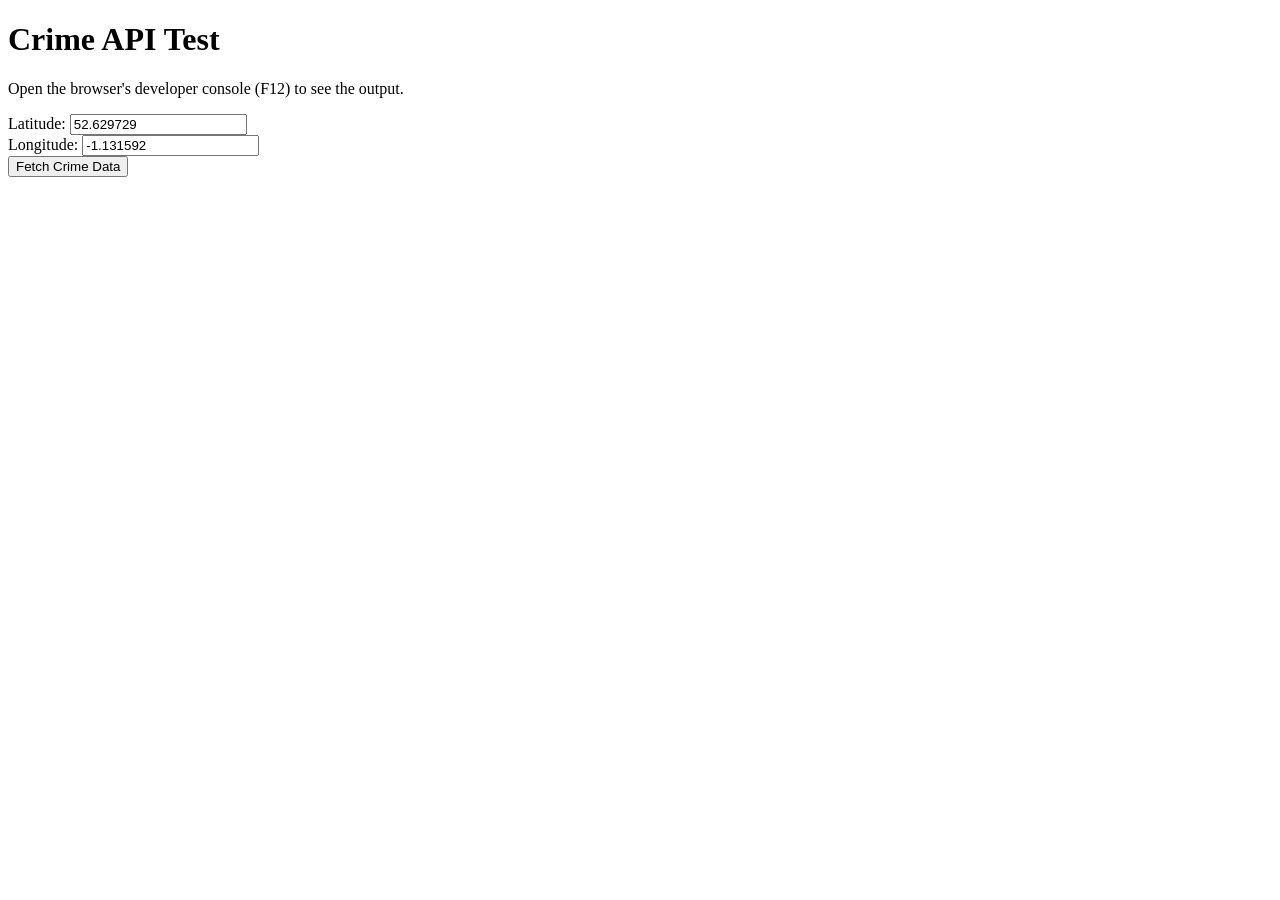
<file: crimeApiTest.html>
<!DOCTYPE html>
<html lang="en">
<head>
    <meta charset="UTF-8">
    <meta name="viewport" content="width=device-width, initial-scale=1.0">
    <title>Crime API Test</title>
</head>
<body>
    <h1>Crime API Test</h1>
    <p>Open the browser's developer console (F12) to see the output.</p>
    
    <div>
        <label for="lat">Latitude:</label>
        <input type="text" id="lat" value="52.629729">
    </div>
    <div>
        <label for="lng">Longitude:</label>
        <input type="text" id="lng" value="-1.131592">
    </div>

    <button id="testButton">Fetch Crime Data</button>
    <div id="results"></div>

    <script src="crimeApiService.js"></script>
    <script>
        document.getElementById('testButton').addEventListener('click', async () => {
            const lat = parseFloat(document.getElementById('lat').value);
            const lng = parseFloat(document.getElementById('lng').value);
            const crimeTimeframeMonths = 2; // How many months of data to fetch
            
            console.log(`Fetching data for lat: ${lat}, lng: ${lng}, timeframe: ${crimeTimeframeMonths} months`);
            document.getElementById('results').innerText = 'Fetching...';

            try {
                const crimeData = await getCrimesAtLocation(lat, lng, crimeTimeframeMonths);
                const color = getCrimeColor(crimeData.length)
                console.log('Data received:', crimeData);
                document.getElementById('results').innerText = `number of crimes: ${crimeData.length}\n\ncolor: ${color}\n\n${JSON.stringify(crimeData, null, 2)}`
            } catch (error) {
                console.error('Error fetching crime data:', error);
                document.getElementById('results').innerText = 'An error occurred. Check the console.';
            }
        });
    </script>
</body>
</html>
</file>
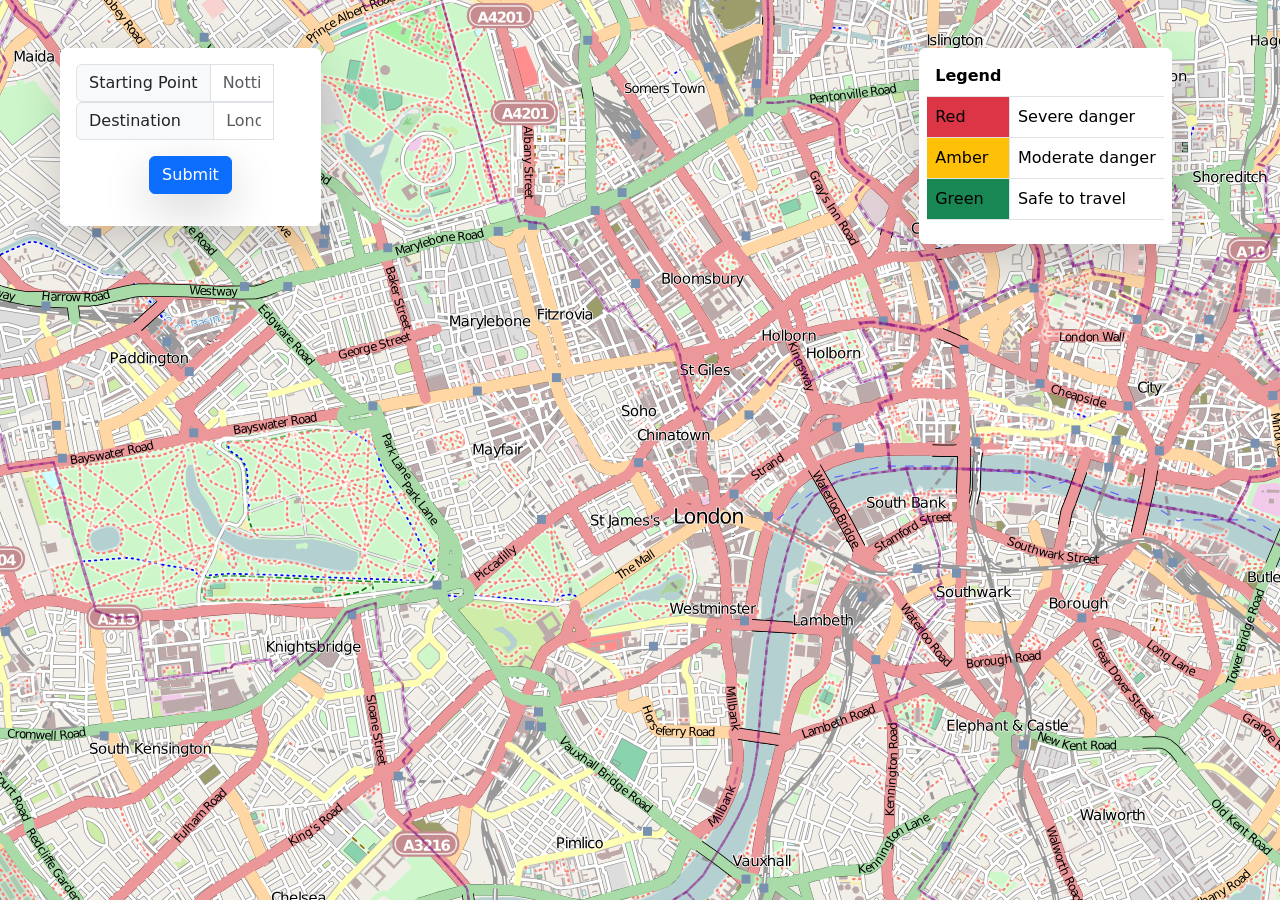
<file: map.html>
<!doctype html>
<html>
<head>
	<title>Police Route Safety Map</title>
	<link href="stylesheet.css" type="text/css" rel="stylesheet"/>
	<meta name="viewport" content="width=device-width, initial-scale=1">
	
	<link href="https://cdn.jsdelivr.net/npm/bootstrap@5.3.3/dist/css/bootstrap.min.css" rel="stylesheet">
	<script src="https://cdn.jsdelivr.net/npm/bootstrap@5.3.3/dist/js/bootstrap.bundle.min.js"></script>
</head>
<body>
	<header>
	<div class="container m-5">
		<div class="row mt-5">
			<div class="col-3">
                <form class="bg-body rounded p-3 shadow-lg" id="location-form" onsubmit="passOn(event);">
                    <div class="input-group">
                        <span class="input-group-text">Starting Point</span>
                        <input type="text" class="form-control rounded-right" id="startPoint" placeholder="Nottingham Trent University, NG11 8PT" name="startPoint" required>
                        <ul id="startPoint-suggestions" class="suggestions-list"></ul>
                    </div>

                    <div class="mb-3 input-group">
                        <span class="input-group-text">Destination&nbsp;&nbsp;&nbsp;&nbsp;</span>
                        <input type="text" class="form-control" id="destPoint" placeholder="London" name="destPoint" required>
                        <ul id="destPoint-suggestions" class="suggestions-list"></ul>
                    </div>
                    <div class="d-flex justify-content-center align-items-center">
                        <button type="submit" class="btn btn-primary mx-auto rounded-corners shadow-lg mb-3">Submit</button>
                    </div>
                </form> 
			</div>
            <div class="col-3">
            </div>
            <div class="col-3">
            </div>
            <div class="d-flex col-3">
                <div class="d-flex justify-content-center align-items-center flex-column w-100">
				    <div class="shadow-lg p-2 mb-3 bg-body rounded">  
                    <table class="table">
                    <thead>
                        <tr>
                            <th scope="col">Legend</th>
                            <th scope="col"></th>
                        </tr>
                    </thead>
                    <tbody>
                        <tr>
                            <td class="border-end bg-danger">Red</td>
                            <td>Severe danger</td>
                        </tr>
                        <tr>
                            <td class="border-end bg-warning">Amber</td>
                            <td>Moderate danger</td>
                        </tr>
                        <tr>
                            <td class="border-end bg-success">Green</td>
                            <td>Safe to travel</td>
                        </tr>
                    </tbody>
                    </table>
                    </div>
                </div>
            </div>
		</div>
	</div>
	
	</header>
	
	<div id="bg-image" class="bg-image-unblurred"></div>
	</div>
	
	
	<div class="d-flex justify-content-center align-items-center">
		
	</div>
</body>
</html>
</file>
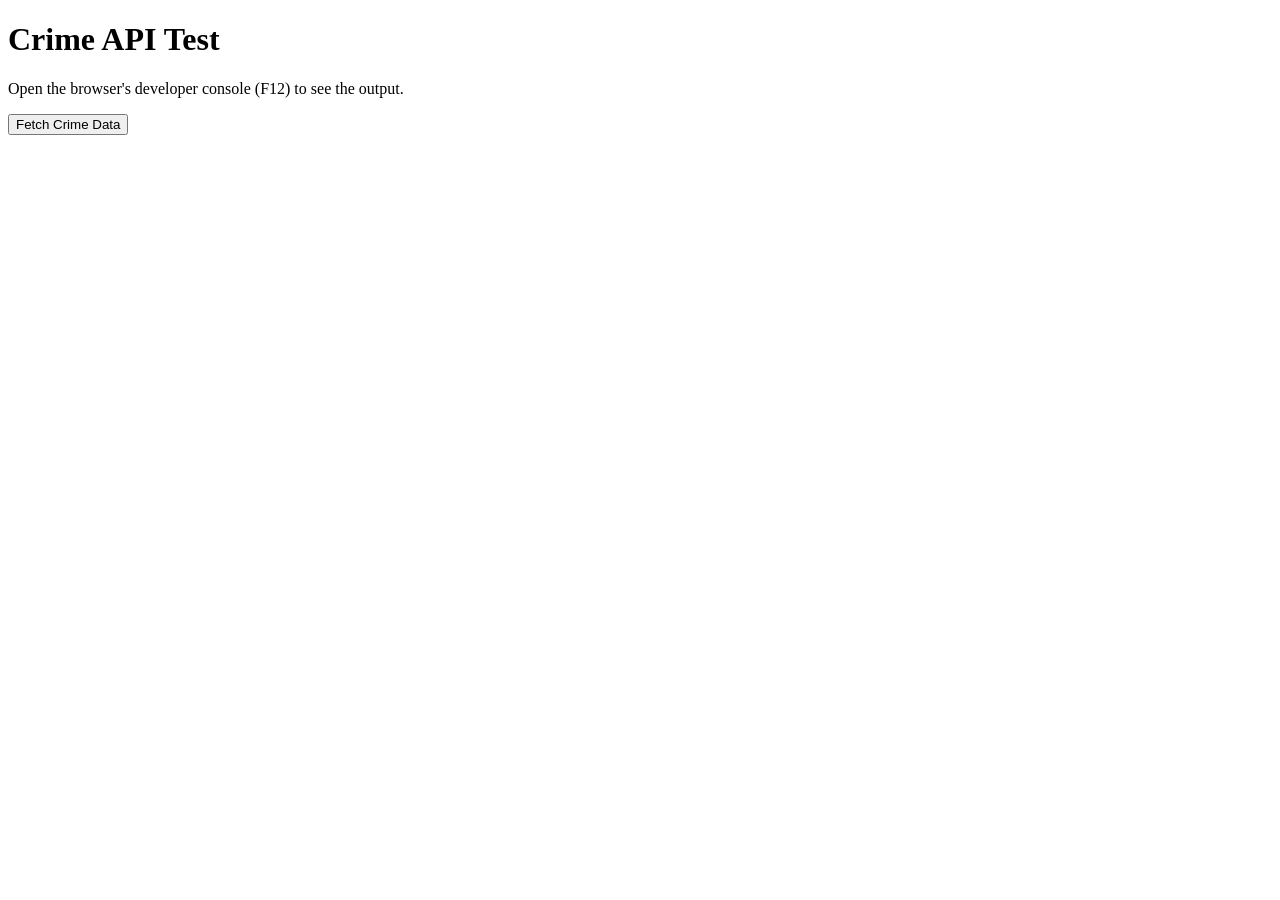
<file: test.html>
<!DOCTYPE html>
<html lang="en">
<head>
    <meta charset="UTF-8">
    <meta name="viewport" content="width=device-width, initial-scale=1.0">
    <title>Crime API Test</title>
</head>
<body>
    <h1>Crime API Test</h1>
    <p>Open the browser's developer console (F12) to see the output.</p>
    <button id="testButton">Fetch Crime Data</button>
    <div id="results"></div>

    <script src="crimeApiService.js"></script>
    <script>
        document.getElementById('testButton').addEventListener('click', async () => {
            const lat = 52.629729;
            const lng = -1.131592;
            const crimeTimeframeMonths = 2; // How many months of data to fetch
            
            console.log(`Fetching data for lat: ${lat}, lng: ${lng}, timeframe: ${crimeTimeframeMonths} months`);
            document.getElementById('results').innerText = 'Fetching...';

            try {
                const crimeData = await getCrimesAtLocation(lat, lng, crimeTimeframeMonths);
                console.log('Data received:', crimeData);
                document.getElementById('results').innerText = `number of crimes: ${crimeData.length}\n\n${JSON.stringify(crimeData, null, 2)}`
            } catch (error) {
                console.error('Error fetching crime data:', error);
                document.getElementById('results').innerText = 'An error occurred. Check the console.';
            }
        });
    </script>
</body>
</html>
</file>
<file: stylesheet.css>
.bg-image {
    position: fixed;
	top: 0;
	left: 0;
	width: 100%;
	height: 100%;
	background-image: url('images/london-map-wikipedia.svg');
	background-size: cover;
	background-position: center;
	filter: blur(10px);
	z-index: -1;
}

.bg-image-unblurred {
    position: fixed;
	top: 0;
	left: 0;
	width: 100%;
	height: 100%;
	background-image: url('images/london-map-wikipedia.svg');
	background-size: cover;
	background-position: center;
	z-index: -1;
}
</file>
